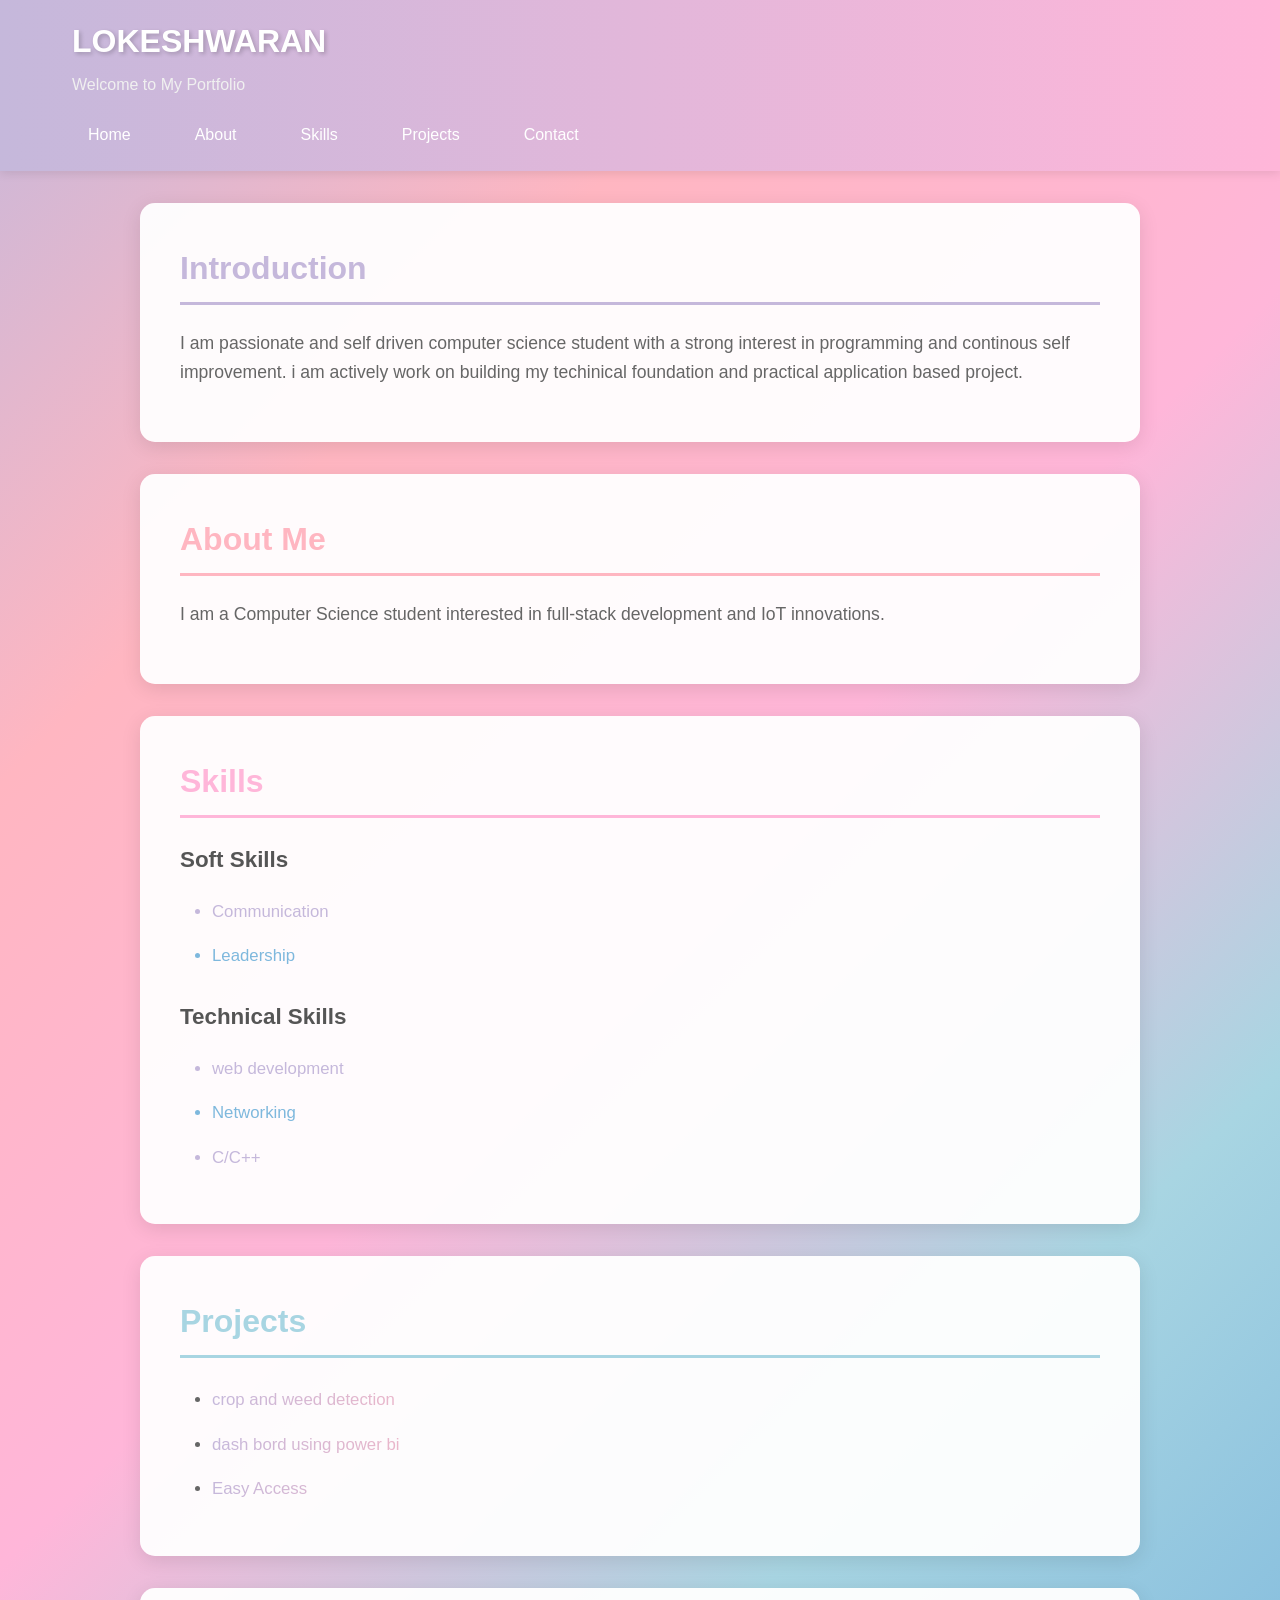
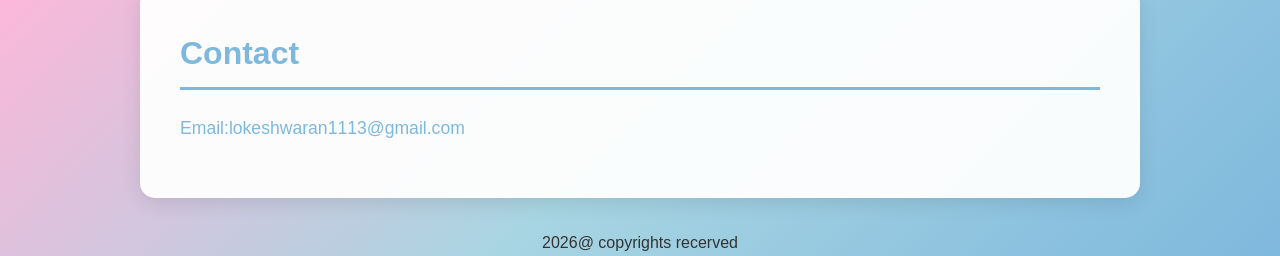
<file: index.html>
<!DOCTYPE html>
<html lang="en">
<head>
    <meta charset="UTF-8">
    <title>My Personal Portfolio</title>
    <meta name="viewport" content="width=device-width, initial-scale=1.0">
</head>
<link rel="stylesheet" href="style.css">
<body>

    <header>
        <nav>
            <div class="logo">
                <h1>LOKESHWARAN</h1>
                <h2>Welcome to My Portfolio</h2>
            </div>

            <ul class="nav-links">
                <li><a href="#home">Home</a></li>
                <li><a href="#about">About</a></li>
                <li><a href="#skills">Skills</a></li>
                <li><a href="#projects">Projects</a></li>
                <li><a href="#contact">Contact</a></li>
            </ul>
        </nav>
    </header>

    <section id="home" class="section-block">
        <h2>Introduction</h2>
        <p>
            I am passionate and self driven computer science student with a strong interest in programming and continous self improvement. i am actively work on building my techinical foundation and practical application based project.
        </p>
    </section>

    <section id="about" class="section-block">
        <h2>About Me</h2>
        <p>
            I am a Computer Science student interested in full-stack development and IoT innovations.
        </p>
    </section>

    <section id="skills" class="section-block">
        <h2>Skills</h2>

        <h3>Soft Skills</h3>
        <ul>
            <li>Communication</li>
            <li>Leadership</li>
        </ul>

        <h3>Technical Skills</h3>
        <ul>
            <li>web development</li>
            <li>Networking</li>
            <li>C/C++</li>
        </ul>
    </section>

    <section id="projects" class="section-block">
        <h2>Projects</h2>
        <ul>
            <li>crop and weed detection</li>
            <li>dash bord using power bi</li>
            <li>Easy Access</li>
        </ul>
    </section>

    <section id="contact" class="section-block">
        <h2>Contact</h2>
        <p>Email:lokeshwaran1113@gmail.com</p>
    </section>
    <section id="end" class="end">

    <center>
        <footer> 2026@ copyrights recerved </footer>
    </center>
    </section>

</body>
</html>
</file>
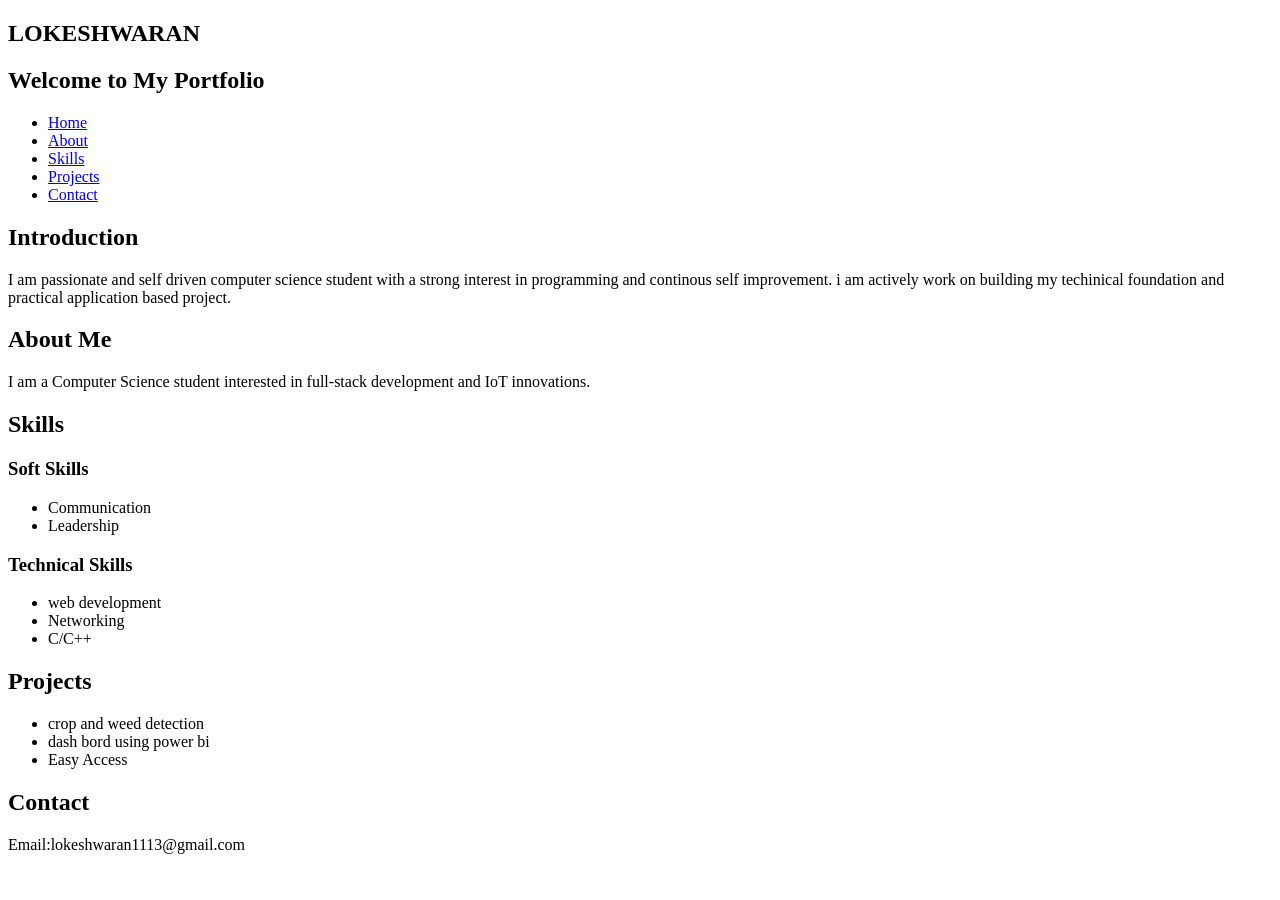
<file: loks.html>
<!DOCTYPE html>
<html lang="en">
<head>
    <meta charset="UTF-8">
    <title>My Personal Portfolio</title>
    <meta name="viewport" content="width=device-width, initial-scale=1.0">
</head>

<body>

    <header>
        <nav>
            <div class="logo">
                <h1>LOKESHWARAN</h1>
                <h2>Welcome to My Portfolio</h2>
            </div>

            <ul class="nav-links">
                <li><a href="#home">Home</a></li>
                <li><a href="#about">About</a></li>
                <li><a href="#skills">Skills</a></li>
                <li><a href="#projects">Projects</a></li>
                <li><a href="#contact">Contact</a></li>
            </ul>
        </nav>
    </header>

    <section id="home" class="section-block">
        <h2>Introduction</h2>
        <p>
            I am passionate and self driven computer science student with a strong interest in programming and continous self improvement. i am actively work on building my techinical foundation and practical application based project.
        </p>
    </section>

    <section id="about" class="section-block">
        <h2>About Me</h2>
        <p>
            I am a Computer Science student interested in full-stack development and IoT innovations.
        </p>
    </section>

    <section id="skills" class="section-block">
        <h2>Skills</h2>

        <h3>Soft Skills</h3>
        <ul>
            <li>Communication</li>
            <li>Leadership</li>
        </ul>

        <h3>Technical Skills</h3>
        <ul>
            <li>web development</li>
            <li>Networking</li>
            <li>C/C++</li>
        </ul>
    </section>

    <section id="projects" class="section-block">
        <h2>Projects</h2>
        <ul>
            <li>crop and weed detection</li>
            <li>dash bord using power bi</li>
            <li>Easy Access</li>
        </ul>
    </section>

    <section id="contact" class="section-block">
        <h2>Contact</h2>
        <p>Email:lokeshwaran1113@gmail.com</p>
    </section>

</body>
</html>
</file>
<file: style.css>
* {
    margin: 0;
    padding: 0;
    box-sizing: border-box;
}

body {
    font-family: 'Segoe UI', Tahoma, Geneva, Verdana, sans-serif;
    line-height: 1.6;
    color: #333;
    background: linear-gradient(135deg, #c5b8db 0%, #ffb6c1 25%, #ffb6d9 50%, #a8d5e2 75%, #7eb8dd 100%);
    min-height: 100vh;
}

header {
    background: linear-gradient(90deg, #c5b8db, #ffb6d9);
    padding: 1rem 0;
    box-shadow: 0 2px 10px rgba(0, 0, 0, 0.1);
    position: sticky;
    top: 0;
    z-index: 100;
}

nav {
    max-width: 1200px;
    margin: 0 auto;
    padding: 0 2rem;
}

.logo h1 {
    color: #fff;
    font-size: 2rem;
    margin-bottom: 0.3rem;
    text-shadow: 2px 2px 4px rgba(0, 0, 0, 0.2);
}

.logo h2 {
    color: #f0f0f0;
    font-size: 1rem;
    font-weight: 300;
    margin-bottom: 1rem;
}

.nav-links {
    list-style: none;
    display: flex;
    gap: 2rem;
    flex-wrap: wrap;
}

.nav-links li a {
    color: #fff;
    text-decoration: none;
    font-weight: 500;
    padding: 0.5rem 1rem;
    border-radius: 20px;
    transition: all 0.3s ease;
    display: inline-block;
}

.nav-links li:nth-child(1) a:hover {
    background: #c5b8db;
}

.nav-links li:nth-child(2) a:hover {
    background: #ffb6c1;
}

.nav-links li:nth-child(3) a:hover {
    background: #ffb6d9;
}

.nav-links li:nth-child(4) a:hover {
    background: #a8d5e2;
}

.nav-links li:nth-child(5) a:hover {
    background: #7eb8dd;
}

.section-block {
    max-width: 1000px;
    margin: 2rem auto;
    padding: 2.5rem;
    background: rgba(255, 255, 255, 0.95);
    border-radius: 15px;
    box-shadow: 0 5px 20px rgba(0, 0, 0, 0.1);
}

.section-block h2 {
    font-size: 2rem;
    margin-bottom: 1.5rem;
    padding-bottom: 0.5rem;
    position: relative;
}

#home h2 {
    color: #c5b8db;
    border-bottom: 3px solid #c5b8db;
}

#about h2 {
    color: #ffb6c1;
    border-bottom: 3px solid #ffb6c1;
}

#skills h2 {
    color: #ffb6d9;
    border-bottom: 3px solid #ffb6d9;
}

#projects h2 {
    color: #a8d5e2;
    border-bottom: 3px solid #a8d5e2;
}

#contact h2 {
    color: #7eb8dd;
    border-bottom: 3px solid #7eb8dd;
}

.section-block h3 {
    font-size: 1.4rem;
    margin-top: 1.5rem;
    margin-bottom: 1rem;
    color: #555;
}

.section-block p {
    font-size: 1.1rem;
    color: #666;
    margin-bottom: 1rem;
}

.section-block ul {
    margin-left: 2rem;
    margin-top: 1rem;
}

.section-block ul li {
    font-size: 1.05rem;
    color: #666;
    margin-bottom: 0.5rem;
    padding: 0.3rem 0;
}

#skills ul li:nth-child(odd) {
    color: #c5b8db;
}

#skills ul li:nth-child(even) {
    color: #7eb8dd;
}

#projects ul li {
    background: linear-gradient(90deg, #c5b8db, #ffb6c1, #ffb6d9, #a8d5e2);
    -webkit-background-clip: text;
    -webkit-text-fill-color: transparent;
    background-clip: text;
    font-weight: 500;
}

#contact p {
    font-size: 1.1rem;
    color: #7eb8dd;
    font-weight: 500;
}

@media (max-width: 768px) {
    .nav-links {
        flex-direction: column;
        gap: 0.5rem;
    }
    
    .section-block {
        margin: 1rem;
        padding: 1.5rem;
    }
    
    .logo h1 {
        font-size: 1.5rem;
    }
}
</file>
